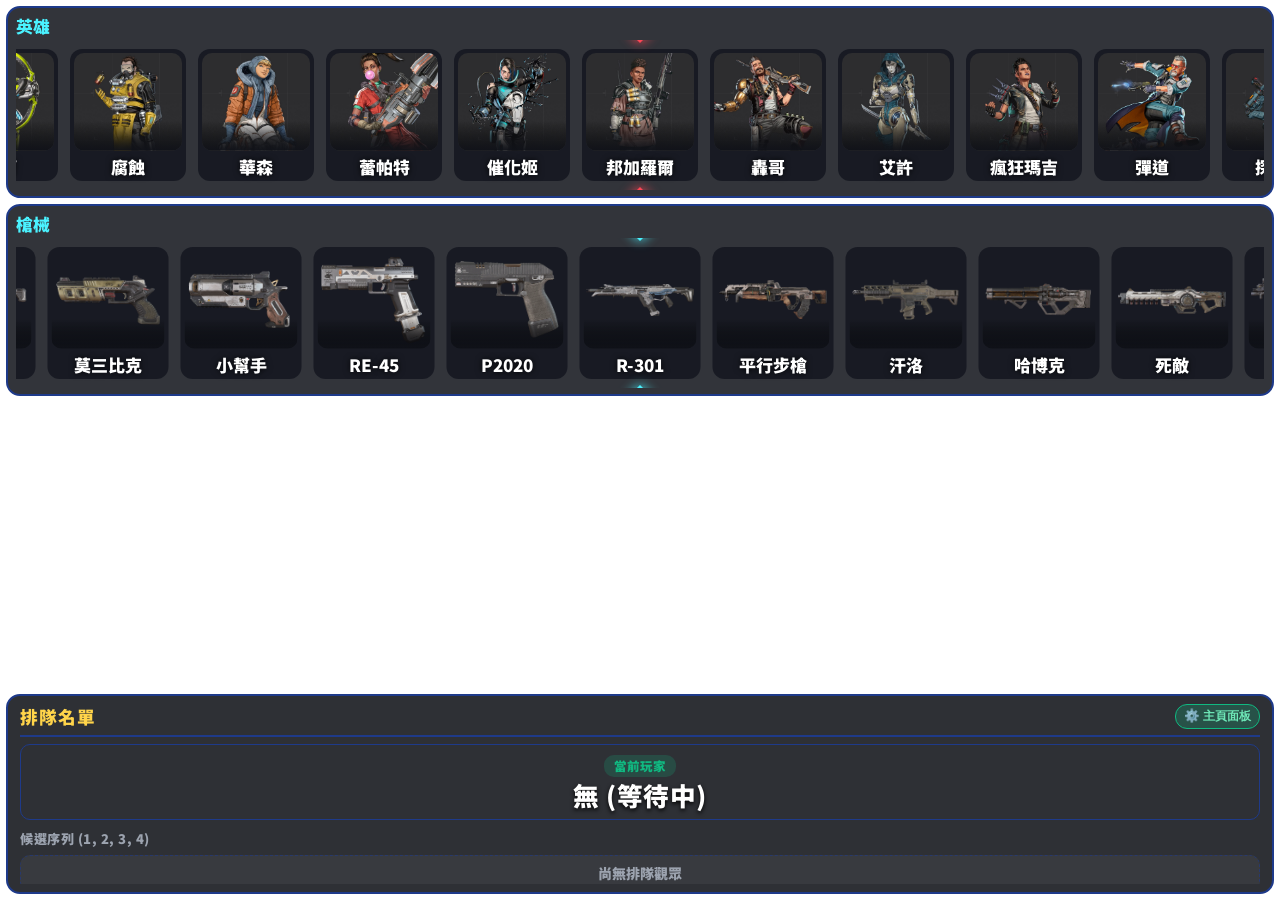
<file: index.html>
<!DOCTYPE html>
<html lang="zh-TW">
<head>
  <meta charset="UTF-8">
  <meta name="viewport" content="width=device-width, initial-scale=1.0">
  <title>Apex 轉盤小幫手</title>
  <link rel="stylesheet" href="css/style.css?v=1.0.2">
</head>
<body>
  <!-- Canvas Confetti Overlay -->
  <canvas id="confettiCanvas"></canvas>

  <div class="app-container">
    <!-- Top Application Header (Shown in Dock Mode) -->
    <header class="app-header">
      <div class="brand-logo">
        <div class="apex-icon"></div>
        <h1>Apex 轉盤小幫手</h1>
      </div>
      <div class="header-controls">
        <button id="toggleViewModeBtn" class="btn" style="background: rgba(16, 185, 129, 0.2); border-color: #10B981; color: #6EE7B7;">
          🎥 切換直播觀眾畫面
        </button>
      </div>
    </header>

    <!-- Main Content Area -->
    <main class="main-content">
      
      <!-- Left: Dual Horizontal Reel Section (Hero Top, Weapon Bottom, Spin Actions) -->
      <section class="wheels-section">
        
        <!-- Twitch Realtime Live Notice Banner -->
        <div id="twitchNoticeBanner" class="twitch-notice-banner" style="display: none;">
          <span id="twitchNoticeText">Twitch 實況動態訊息</span>
        </div>

        <div class="wheels-container">
          <!-- 1. Top: Horizontal Hero Selector Reel -->
          <div class="hero-reel-card">
            <div class="wheel-title">英雄</div>
            <div class="hero-reel-wrapper">
              <canvas id="heroReelCanvas"></canvas>
            </div>
          </div>

          <!-- 2. Bottom: Horizontal Weapon Selector Reel -->
          <div class="hero-reel-card">
            <div class="wheel-title">槍械</div>
            <div class="hero-reel-wrapper">
              <canvas id="weaponReelCanvas"></canvas>
            </div>
          </div>
        </div>

        <!-- Spin Action Bar (Shown in Dock Mode) -->
        <div class="spin-action-bar">
          <button id="spinBothBtn" class="btn btn-primary btn-large-spin">
            一鍵全抽
          </button>
          <div class="spin-buttons-group">
            <button id="spinLegendBtn" class="btn">單獨抽英雄</button>
            <button id="spinWeaponBtn" class="btn">單獨抽槍械</button>
          </div>
        </div>

        <!-- Result Combination Banner (Shown in Dock Mode) -->
        <div id="resultBanner" class="result-banner">
          <div class="result-title">隨機組合結果</div>
          <div id="resultCombination" class="result-combination">請點擊上方按鈕或由觀眾扣點抽籤！</div>
        </div>

      </section>

      <!-- Right Panel 1: Stream Broadcast Queue Panel (Shown in Viewer Mode) -->
      <aside class="overlay-queue-panel">
        <div class="overlay-queue-header-bar">
          <span class="overlay-queue-title">排隊名單</span>
          <button id="dockGearToggleBtn" class="gear-toggle-btn" title="點擊切換實況主控制面板">
            ⚙️ 主頁面板
          </button>
        </div>
        <div class="overlay-active-card">
          <div class="active-badge-tag">當前玩家</div>
          <div id="overlayActiveName" class="overlay-active-name">無 (等待中)</div>
        </div>
        <div class="overlay-waitlist-header">候選序列 (1, 2, 3, 4)</div>
        <div id="overlayWaitlistContainer" class="overlay-waitlist-list">
          <div class="overlay-wait-row empty">尚無排隊觀眾</div>
        </div>
      </aside>

      <!-- Right Panel 2: Streamer Control & Settings Dock (Shown in Dock Mode) -->
      <aside class="sidebar-panel">
        <div class="tab-nav">
          <button class="tab-btn active" data-tab="tabQueue">主頁</button>
          <button class="tab-btn" data-tab="tabLegends">英雄庫</button>
          <button class="tab-btn" data-tab="tabWeapons">槍械庫</button>
          <button class="tab-btn" data-tab="tabTwitch">Twitch 連動</button>
          <button class="tab-btn" data-tab="tabSettings">設定</button>
        </div>

        <!-- Tab 1: Streamer Queue Controller -->
        <div id="tabQueue" class="tab-content active">
          <div id="queueControlCard" class="queue-control-card">
            <div class="queue-header">
              <span class="queue-title">實況主佇列主頁</span>
              <span id="queueBadgeCount" class="queue-badge">佇列: 0 人</span>
            </div>

            <div class="queue-active-player">
              <div class="active-label">當前挑戰玩家：</div>
              <div id="activePlayerName" class="active-name">無 (等待觀眾點數兌換)</div>
            </div>

            <div class="queue-actions">
              <button id="completeChallengeBtn" class="btn btn-primary" style="flex: 2; justify-content: center; background: #10B981; border-color: #10B981; font-size: 0.95rem; padding: 10px 8px;">
                完成此局挑戰 (抽取下一位)
              </button>
              <button id="clearQueueBtn" class="btn" style="flex: 1; justify-content: center; background: rgba(239, 68, 68, 0.2); border-color: #EF4444; color: #FCA5A5; font-size: 0.85rem;">
                清空佇列
              </button>
            </div>

            <div id="queueWaitlistContainer" class="queue-waitlist">
              <!-- Waiting list items injected by JS -->
            </div>
          </div>
        </div>

        <!-- Tab 2: Legends Editor -->
        <div id="tabLegends" class="tab-content">
          <div class="item-filter-tools">
            <button id="selectAllLegendsBtn" class="btn">全選</button>
            <button id="deselectAllLegendsBtn" class="btn">全不選</button>
          </div>
          <div id="legendListEditor" class="item-list-container">
            <!-- Dynamic checkboxes injected by JS -->
          </div>
        </div>

        <!-- Tab 3: Weapons Editor -->
        <div id="tabWeapons" class="tab-content">
          <div class="item-filter-tools">
            <button id="selectAllWeaponsBtn" class="btn">全選</button>
            <button id="deselectAllWeaponsBtn" class="btn">全不選</button>
          </div>
          <div id="weaponListEditor" class="item-list-container">
            <!-- Dynamic checkboxes injected by JS -->
          </div>
        </div>

        <!-- Tab 4: Zero-Setup Twitch Integration -->
        <div id="tabTwitch" class="tab-content">
          <div id="twitchStatusBadge" class="twitch-status-badge disconnected">
            Twitch 未連線
          </div>

          <div class="setting-group">
            <label for="twitchChannelInput">Twitch 頻道名稱 (Channel ID)</label>
            <input type="text" id="twitchChannelInput" placeholder="例如: arnold1124" style="padding: 8px 12px; background: var(--apex-card); border: 1px solid var(--apex-border); color: #fff; border-radius: var(--radius-md);">
          </div>

          <div class="setting-group">
            <label for="twitchRewardInput">忠誠點數兌換項目名稱</label>
            <input type="text" id="twitchRewardInput" value="抽隨機英雄和槍枝" placeholder="例如: 抽隨機英雄和槍枝" style="padding: 8px 12px; background: var(--apex-card); border: 1px solid var(--apex-border); color: #fff; border-radius: var(--radius-md);">
            <span style="font-size: 0.82rem; color: var(--accent-gold); line-height: 1.4; margin-top: 2px;">
              在 Twitch 後台建立此點數時，必須將「需要觀眾輸入文字」選項開啟方能正常運作。
            </span>
          </div>

          <div style="margin-top: 12px; display: flex; flex-direction: column; gap: 8px;">
            <button id="connectTwitchBtn" class="btn btn-primary" style="width: 100%; justify-content: center; padding: 12px;">
              儲存設定並連結 Twitch
            </button>
            <button id="testTwitchTriggerBtn" class="btn" style="width: 100%; justify-content: center; padding: 10px; background: rgba(145, 70, 255, 0.2); border-color: #9146FF; color: #E0C3FF;">
              測試連動抽籤 (Test Trigger)
            </button>
            <div id="twitchSaveToast" class="save-toast-banner" style="display: none;">
              ✓ 設定已成功儲存並套用！
            </div>
          </div>

          <!-- Twitch Debug Log Window -->
          <div style="margin-top: 10px;">
            <label style="font-size: 0.85rem; font-weight: 700; color: var(--text-sub);">Twitch 即時訊號監控 Log</label>
            <div id="twitchLogContainer" class="twitch-log-box">
              <div class="log-item">零設定模式：輸入頻道名稱即可直接連線使用。</div>
            </div>
          </div>
        </div>

        <!-- Tab 5: Settings -->
        <div id="tabSettings" class="tab-content">
          <div class="setting-group">
            <label for="volumeSlider">音效音量</label>
            <input type="range" id="volumeSlider" min="0" max="1" step="0.05" value="0.20">
          </div>

          <div class="setting-group">
            <label for="durationSlider">旋轉時間</label>
            <input type="range" id="durationSlider" min="2000" max="8000" step="500" value="4500">
          </div>

          <div class="setting-group" style="margin-top: 10px;">
            <label style="display: flex; align-items: center; gap: 10px; cursor: pointer; color: var(--text-main); font-weight: 700;">
              <input type="checkbox" id="muteDockAudioCheck" checked style="width: 18px; height: 18px; accent-color: var(--apex-red);">
              <span>防止重音：控制面板自動靜音 (由 OBS 直播圖層發聲)</span>
            </label>
          </div>
        </div>
      </aside>
    </main>
  </div>

  <!-- JavaScript Scripts: Load Order Matters! wheel.js must be before hero_reel & weapon_reel -->
  <script src="js/apex_data.js?v=1.0.5"></script>
  <script src="js/audio.js?v=1.0.5"></script>
  <script src="js/wheel.js?v=1.0.5"></script>
  <script src="js/hero_reel.js?v=1.0.5"></script>
  <script src="js/weapon_reel.js?v=1.0.5"></script>
  <script src="js/twitch_integration.js?v=1.0.5"></script>
  <script src="js/app.js?v=1.0.5"></script>
</body>
</html>
</file>
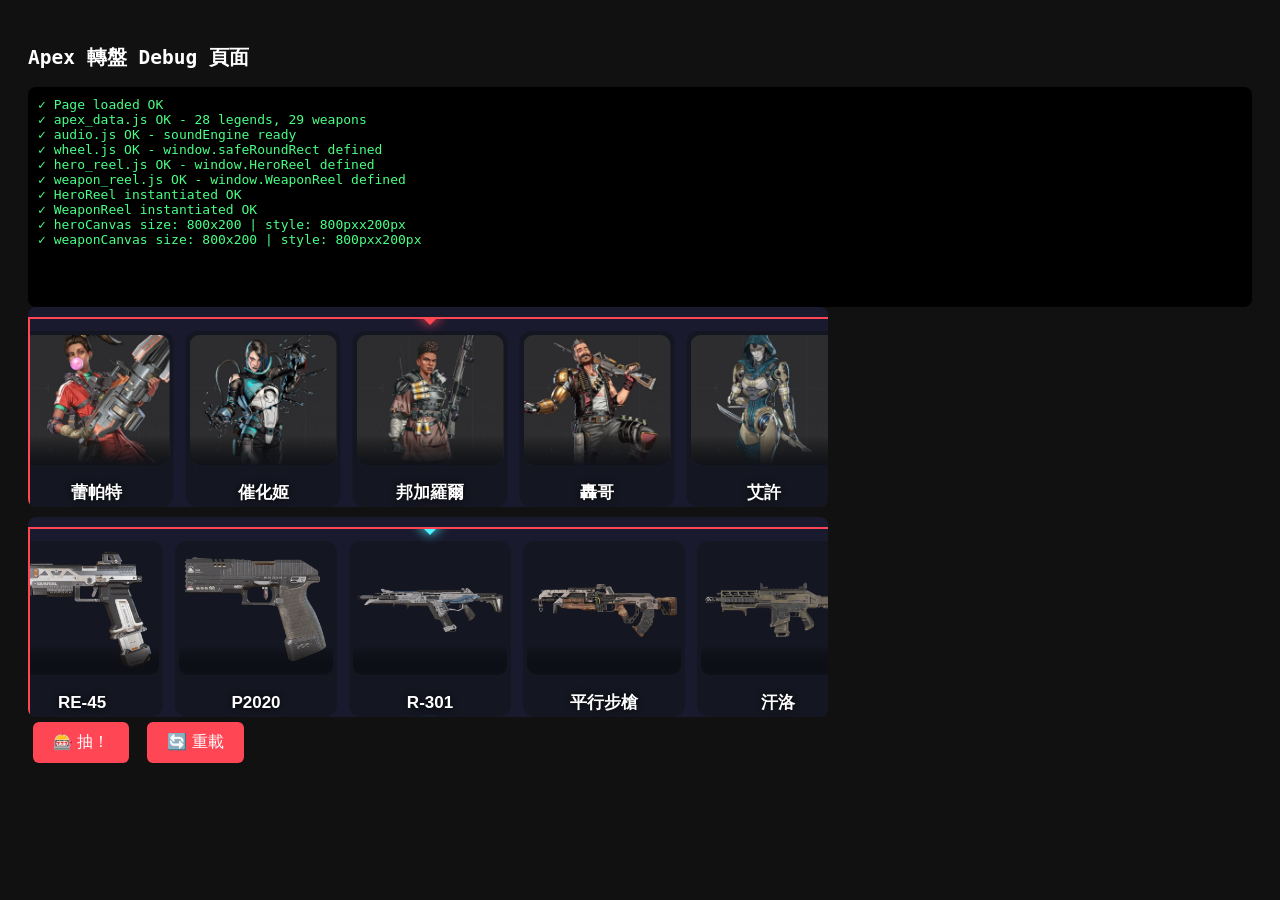
<file: debug.html>
<!DOCTYPE html>
<html lang="zh-TW">
<head>
<meta charset="UTF-8">
<title>Debug Test</title>
<style>
body { background: #111; color: #fff; font-family: monospace; padding: 20px; }
#log { background: #000; padding: 10px; border-radius: 8px; height: 200px; overflow-y: auto; font-size: 13px; }
.ok { color: #4AFF85; }
.err { color: #FF4655; }
canvas { border: 2px solid #FF4655; display: block; margin: 10px 0; }
button { background: #FF4655; color: #fff; border: none; padding: 10px 20px; font-size: 16px; cursor: pointer; border-radius: 6px; margin: 5px; }
</style>
</head>
<body>
<h2>Apex 轉盤 Debug 頁面</h2>
<div id="log"></div>
<div id="heroWrapper" style="width:800px;height:200px;background:#1a1a2e;border-radius:8px;overflow:hidden;">
  <canvas id="heroReelCanvas"></canvas>
</div>
<div id="weaponWrapper" style="width:800px;height:200px;background:#1a1a2e;border-radius:8px;overflow:hidden;margin-top:10px;">
  <canvas id="weaponReelCanvas"></canvas>
</div>
<button onclick="doSpin()">🎰 抽！</button>
<button onclick="location.reload()">🔄 重載</button>

<script>
var logEl = document.getElementById('log');
function log(msg, isErr) {
  var d = document.createElement('div');
  d.className = isErr ? 'err' : 'ok';
  d.textContent = (isErr ? '✗ ' : '✓ ') + msg;
  logEl.appendChild(d);
  logEl.scrollTop = logEl.scrollHeight;
}

window.onerror = function(msg, src, line, col, err) {
  log('JS ERROR: ' + msg + ' [' + (src||'').split('/').pop() + ':' + line + ']', true);
  return false;
};

log('Page loaded OK');
</script>

<script src="js/apex_data.js?v=2"></script>
<script>
try {
  if (typeof APEX_DATA !== 'undefined' && APEX_DATA.legends) {
    log('apex_data.js OK - ' + APEX_DATA.legends.length + ' legends, ' + APEX_DATA.weapons.length + ' weapons');
  } else {
    log('apex_data.js LOADED but APEX_DATA is undefined!', true);
  }
} catch(e) { log('apex_data.js EXCEPTION: ' + e.message, true); }
</script>

<script src="js/audio.js?v=2"></script>
<script>
try {
  if (typeof window.soundEngine !== 'undefined') {
    log('audio.js OK - soundEngine ready');
  } else {
    log('audio.js LOADED but window.soundEngine is undefined!', true);
  }
} catch(e) { log('audio.js EXCEPTION: ' + e.message, true); }
</script>

<script src="js/wheel.js?v=2"></script>
<script>
try {
  if (typeof window.safeRoundRect === 'function') {
    log('wheel.js OK - window.safeRoundRect defined');
  } else {
    log('wheel.js LOADED but window.safeRoundRect is missing!', true);
  }
} catch(e) { log('wheel.js EXCEPTION: ' + e.message, true); }
</script>

<script src="js/hero_reel.js?v=2"></script>
<script>
try {
  if (typeof window.HeroReel === 'function') {
    log('hero_reel.js OK - window.HeroReel defined');
  } else {
    log('hero_reel.js LOADED but window.HeroReel is undefined!', true);
  }
} catch(e) { log('hero_reel.js EXCEPTION: ' + e.message, true); }
</script>

<script src="js/weapon_reel.js?v=2"></script>
<script>
try {
  if (typeof window.WeaponReel === 'function') {
    log('weapon_reel.js OK - window.WeaponReel defined');
  } else {
    log('weapon_reel.js LOADED but window.WeaponReel is undefined!', true);
  }
} catch(e) { log('weapon_reel.js EXCEPTION: ' + e.message, true); }
</script>

<script>
var heroReel = null, weaponReel = null;

try {
  var hc = document.getElementById('heroReelCanvas');
  heroReel = new HeroReel(hc, {
    items: [...APEX_DATA.legends],
    duration: 3000,
    onSpinEnd: function(item) { log('Hero spin ended: ' + (item ? item.name : 'null')); }
  });
  log('HeroReel instantiated OK');
} catch(e) {
  log('HeroReel instantiation FAILED: ' + e.message, true);
}

try {
  var wc = document.getElementById('weaponReelCanvas');
  weaponReel = new WeaponReel(wc, {
    items: [...APEX_DATA.weapons],
    duration: 3000,
    onSpinEnd: function(item) { log('Weapon spin ended: ' + (item ? item.name : 'null')); }
  });
  log('WeaponReel instantiated OK');
} catch(e) {
  log('WeaponReel instantiation FAILED: ' + e.message, true);
}

function doSpin() {
  log('Spin triggered!');
  try {
    if (heroReel) heroReel.isSpinning = false, heroReel.spin();
    if (weaponReel) weaponReel.isSpinning = false, weaponReel.spin();
  } catch(e) {
    log('Spin FAILED: ' + e.message, true);
  }
}

// Check canvas after 500ms
setTimeout(function() {
  var hc = document.getElementById('heroReelCanvas');
  log('heroCanvas size: ' + hc.width + 'x' + hc.height + ' | style: ' + hc.style.width + 'x' + hc.style.height);
  var wc = document.getElementById('weaponReelCanvas');
  log('weaponCanvas size: ' + wc.width + 'x' + wc.height + ' | style: ' + wc.style.width + 'x' + wc.style.height);
}, 500);
</script>
</body>
</html>
</file>
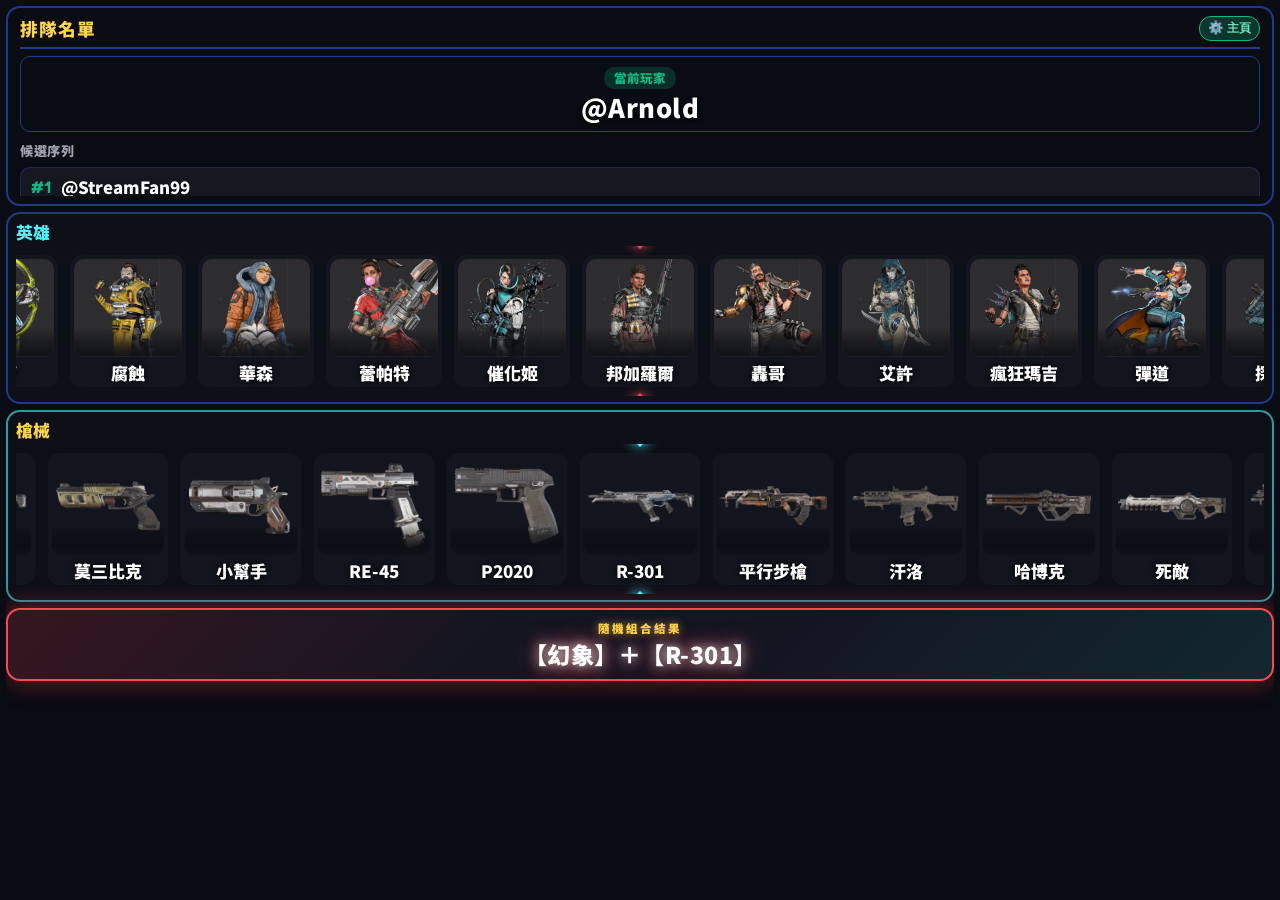
<file: preview.html>
<!DOCTYPE html>
<html lang="zh-TW">
<head>
<meta charset="UTF-8">
<meta name="viewport" content="width=device-width, initial-scale=1.0">
<title>Overlay Preview</title>
<link rel="stylesheet" href="css/style.css?v=1.0.4">
<style>
/* Simulate the transparent background with a game-like dark bg for preview */
body { background: #0a0c14 !important; }
</style>
</head>
<body>
<canvas id="confettiCanvas"></canvas>
<div class="app-container">
  <header class="app-header"></header>
  <main class="main-content">
    <!-- Queue panel at top -->
    <aside class="overlay-queue-panel">
      <div class="overlay-queue-header-bar">
        <span class="overlay-queue-title">排隊名單</span>
        <button class="gear-toggle-btn">⚙️ 主頁</button>
      </div>
      <div class="overlay-active-card">
        <div class="active-badge-tag">當前玩家</div>
        <div class="overlay-active-name">@Arnold</div>
      </div>
      <div class="overlay-waitlist-header">候選序列</div>
      <div class="overlay-waitlist-list">
        <div class="overlay-wait-row">
          <span class="num">#1</span>
          <span class="name">@StreamFan99</span>
        </div>
        <div class="overlay-wait-row">
          <span class="num">#2</span>
          <span class="name">@ProGamer</span>
        </div>
        <div class="overlay-wait-row">
          <span class="num">#3</span>
          <span class="name">@TwitchVIP</span>
        </div>
      </div>
    </aside>

    <!-- Wheels section: hero + weapon stacked vertically -->
    <section class="wheels-section">
      <div class="wheels-container">
        <div class="hero-reel-card">
          <div class="wheel-title">英雄</div>
          <div class="hero-reel-wrapper">
            <canvas id="heroReelCanvas"></canvas>
          </div>
        </div>
        <div class="hero-reel-card" style="border-color: rgba(74,242,255,0.6);">
          <div class="wheel-title" style="color: var(--accent-gold);">槍械</div>
          <div class="hero-reel-wrapper">
            <canvas id="weaponReelCanvas"></canvas>
          </div>
        </div>
      </div>

      <!-- Result banner -->
      <div id="resultBanner" class="result-banner active">
        <div class="result-title">隨機組合結果</div>
        <div id="resultCombination" class="result-combination">【幻象】＋【R-301】</div>
      </div>
    </section>
  </main>
</div>

<script src="js/apex_data.js?v=1.0.4"></script>
<script src="js/audio.js?v=1.0.4"></script>
<script src="js/wheel.js?v=1.0.4"></script>
<script src="js/hero_reel.js?v=1.0.4"></script>
<script src="js/weapon_reel.js?v=1.0.4"></script>
<script>
window.addEventListener('DOMContentLoaded', () => {
  const hc = document.getElementById('heroReelCanvas');
  const wc = document.getElementById('weaponReelCanvas');
  if (hc && typeof HeroReel !== 'undefined') {
    new HeroReel(hc, { items: [...APEX_DATA.legends], duration: 3000 });
  }
  if (wc && typeof WeaponReel !== 'undefined') {
    new WeaponReel(wc, { items: [...APEX_DATA.weapons], duration: 3000 });
  }
});
</script>
</body>
</html>
</file>
<file: css/style.css>
/* ==========================================================================
   Apex Legends OBS Visual Roulette Style Sheet
   Includes Horizontal Hero Character Carousel & Weapon Wheel
   Compact Layout matching User Hand-Drawn Sketch & 800x600 Viewport
   ========================================================================== */

@import url('https://fonts.googleapis.com/css2?family=Orbitron:wght@600;800;900&family=Noto+Sans+TC:wght@500;700;900&display=swap');

:root {
  --apex-red: #ff4655;
  --apex-red-hover: #fa233b;
  --apex-dark: #0f1015;
  --apex-panel: rgba(22, 25, 35, 0.9);
  --apex-card: rgba(30, 34, 48, 0.8);
  --apex-border: rgba(255, 70, 85, 0.3);
  --text-main: #ffffff;
  --text-sub: #9ca3af;
  --accent-cyan: #4af2ff;
  --accent-gold: #ffd44a;
  --radius-lg: 14px;
  --radius-md: 10px;
  --shadow-glow: 0 0 20px rgba(255, 70, 85, 0.4);
}

* {
  box-sizing: border-box;
  margin: 0;
  padding: 0;
  user-select: none;
}

body {
  font-family: 'Noto Sans TC', 'Orbitron', system-ui, sans-serif;
  background-color: transparent;
  color: var(--text-main);
  min-height: 100vh;
  overflow: hidden;
}

/* ==========================================================================
   DEFAULT LAYOUT: Vertical Sidebar Overlay
   All components stacked top-to-bottom in one column:
   1. Queue Panel (top)
   2. Hero Result Card
   3. Weapon Result Card
   4. Result Banner (after spin)
   ========================================================================== */

.app-container {
  display: flex;
  flex-direction: column;
  height: 100vh;
  overflow: hidden;
  background: transparent;
}

/* Hide Top Header, Spin Action Buttons, and Sidebar Tabs BY DEFAULT */
.app-header,
.spin-action-bar,
.sidebar-panel {
  display: none !important;
}

/* Result Banner: HIDDEN until spin completes */
.result-banner {
  display: none;
}

/* VERTICAL COLUMN: main content stacks top-to-bottom */
.main-content {
  display: flex;
  flex-direction: column;
  flex: 1;
  gap: 6px;
  padding: 6px;
  width: 100%;
  height: 100vh;
  overflow: hidden;
  background: transparent;
}

/* Queue panel: horizontal compact bar at top */
.overlay-queue-panel {
  display: flex !important;
  width: 100% !important;
  height: auto !important;
  min-height: auto !important;
  max-height: 200px;
  background: rgba(10, 12, 18, 0.85);
  border: 2px solid #1E3A8A;
  border-radius: var(--radius-lg);
  padding: 8px 12px;
  gap: 7px;
  box-shadow: none;
  flex-direction: column;
  flex-shrink: 0;
}

/* Wheels section: takes remaining space, stacks vertically */
.wheels-section {
  flex: 1;
  display: flex;
  flex-direction: column;
  align-items: stretch;
  gap: 6px;
  height: auto;
  overflow-y: auto;
  min-height: 0;
}

.wheels-section::-webkit-scrollbar {
  width: 3px;
}
.wheels-section::-webkit-scrollbar-thumb {
  background: var(--apex-red);
  border-radius: 2px;
}

.wheels-container {
  display: flex;
  flex-direction: column;
  align-items: stretch;
  gap: 6px;
  width: 100%;
}

/* Each reel card - full width vertical block */
.hero-reel-card {
  width: 100%;
  background: rgba(15, 17, 24, 0.85);
  border: 2px solid #1E3A8A;
  border-radius: var(--radius-lg);
  padding: 6px 8px;
  display: flex;
  flex-direction: column;
  align-items: center;
  justify-content: center;
  box-shadow: none;
  flex-shrink: 0;
}

/* Reel canvas wrapper - auto height based on content */
.hero-reel-wrapper {
  position: relative;
  width: 100%;
  height: 150px;
  overflow: hidden;
  display: flex;
  align-items: center;
  justify-content: center;
}

.wheel-title {
  font-family: 'Orbitron', 'Noto Sans TC', sans-serif;
  font-size: 1.05rem;
  font-weight: 900;
  color: var(--accent-cyan);
  margin-bottom: 2px;
  display: flex;
  align-items: center;
  gap: 6px;
  align-self: flex-start;
}

/* ==========================================================================
   OVERLAY QUEUE PANEL - Designed for stream readability at corner scale
   ========================================================================== */

.overlay-queue-header-bar {
  display: flex;
  justify-content: space-between;
  align-items: center;
  border-bottom: 2px solid #1E3A8A;
  padding-bottom: 6px;
  flex-shrink: 0;
}

.overlay-queue-title {
  font-family: 'Orbitron', 'Noto Sans TC', sans-serif;
  font-size: 1.1rem;
  font-weight: 900;
  color: var(--accent-gold);
  letter-spacing: 1px;
}

.gear-toggle-btn {
  background: rgba(16, 185, 129, 0.25);
  border: 1px solid #10B981;
  color: #6EE7B7;
  font-size: 0.78rem;
  font-weight: 900;
  padding: 3px 8px;
  border-radius: 12px;
  cursor: pointer;
  transition: all 0.2s ease;
}

.gear-toggle-btn:hover {
  background: #10B981;
  color: #000;
}

/* Current Player Box - BIG and visible */
.overlay-active-card {
  background: transparent;
  border: 1.5px solid #1E3A8A;
  border-radius: var(--radius-md);
  padding: 10px 12px;
  display: flex;
  flex-direction: column;
  align-items: center;
  gap: 4px;
  text-align: center;
  flex-shrink: 0;
}

.active-badge-tag {
  font-size: 0.78rem;
  font-weight: 900;
  color: #10B981;
  background: rgba(16, 185, 129, 0.2);
  padding: 2px 10px;
  border-radius: 10px;
  letter-spacing: 1px;
  text-transform: uppercase;
}

/* Current player name - LARGE and readable at stream scale */
.overlay-active-name {
  font-size: 1.6rem;
  font-weight: 900;
  color: #ffffff;
  text-shadow: 0 2px 4px rgba(0,0,0,0.95);
  word-break: break-all;
  line-height: 1.1;
  letter-spacing: 0.5px;
}

.overlay-waitlist-header {
  font-size: 0.82rem;
  font-weight: 900;
  color: var(--text-sub);
  margin-top: 2px;
  flex-shrink: 0;
  text-transform: uppercase;
  letter-spacing: 0.5px;
}

.overlay-waitlist-list {
  display: flex;
  flex-direction: column;
  gap: 5px;
  overflow-y: auto;
  flex: 1;
}

.overlay-waitlist-list::-webkit-scrollbar {
  width: 3px;
}
.overlay-waitlist-list::-webkit-scrollbar-thumb {
  background: #10B981;
  border-radius: 2px;
}

/* Waitlist rows - readable name size */
.overlay-wait-row {
  display: flex;
  align-items: center;
  gap: 8px;
  background: rgba(255, 255, 255, 0.05);
  border: 1px solid rgba(30, 58, 138, 0.6);
  padding: 7px 10px;
  border-radius: var(--radius-md);
  font-size: 1.05rem;
  color: #ffffff;
  flex-shrink: 0;
  font-weight: 900;
}

.overlay-wait-row .num {
  font-family: 'Orbitron', sans-serif;
  font-weight: 900;
  font-size: 1rem;
  color: #10B981;
  min-width: 22px;
}

.overlay-wait-row .name {
  font-weight: 900;
  overflow: hidden;
  text-overflow: ellipsis;
  white-space: nowrap;
  text-shadow: 0 2px 4px rgba(0,0,0,0.95);
  font-size: 1.05rem;
}

.overlay-wait-row.empty {
  color: var(--text-sub);
  font-size: 0.88rem;
  justify-content: center;
  border-style: dashed;
}


/* ==========================================================================
   STREAMER CONTROL DOCK MODE (`body.dock-mode` or `?mode=dock`)
   Only activated in OBS Custom Dock (停駐視窗) for streamer control
   ========================================================================== */

body.dock-mode {
  background-color: var(--apex-dark) !important;
  background-image: 
    radial-gradient(circle at 15% 20%, rgba(255, 70, 85, 0.12) 0%, transparent 40%),
    radial-gradient(circle at 85% 80%, rgba(74, 242, 255, 0.08) 0%, transparent 40%) !important;
  overflow-y: auto !important;
}

body.dock-mode .app-container {
  height: auto !important;
  min-height: 100vh;
  overflow-y: auto !important;
}

body.dock-mode .app-header {
  display: flex !important;
}

body.dock-mode .spin-action-bar {
  display: flex !important;
}

body.dock-mode .sidebar-panel {
  display: flex !important;
  width: 100% !important;
  max-width: 100% !important;
  min-width: 280px;
}

body.dock-mode .overlay-queue-panel {
  display: none !important;
}

body.dock-mode .hero-reel-wrapper {
  height: 145px !important;
}

body.dock-mode .main-content {
  display: flex !important;
  flex-direction: column !important;
  height: auto !important;
  min-height: calc(100vh - 44px) !important;
  overflow-y: auto !important;
  padding: 10px !important;
  gap: 12px !important;
}

body.dock-mode .wheels-section {
  width: 100% !important;
  height: auto !important;
  overflow: visible !important;
}

/* App Header */
.app-header {
  display: flex;
  justify-content: space-between;
  align-items: center;
  padding: 6px 14px;
  background: var(--apex-panel);
  backdrop-filter: blur(12px);
  border-bottom: 1px solid var(--apex-border);
  box-shadow: 0 2px 10px rgba(0, 0, 0, 0.5);
}

.brand-logo {
  display: flex;
  align-items: center;
  gap: 8px;
}

.brand-logo .apex-icon {
  width: 22px;
  height: 22px;
  background: var(--apex-red);
  clip-path: polygon(50% 0%, 100% 100%, 0% 100%);
}

.brand-logo h1 {
  font-family: 'Orbitron', 'Noto Sans TC', sans-serif;
  font-size: 1.1rem;
  font-weight: 900;
  letter-spacing: 1px;
  background: linear-gradient(135deg, #ffffff 0%, var(--apex-red) 100%);
  -webkit-background-clip: text;
  -webkit-text-fill-color: transparent;
}

.header-controls {
  display: flex;
  gap: 8px;
}

/* Buttons */
.btn {
  background: var(--apex-card);
  color: var(--text-main);
  border: 1px solid var(--apex-border);
  padding: 6px 12px;
  font-size: 0.82rem;
  font-weight: 700;
  border-radius: var(--radius-md);
  cursor: pointer;
  display: inline-flex;
  align-items: center;
  gap: 6px;
  transition: all 0.2s ease;
}

.btn:hover {
  background: rgba(255, 70, 85, 0.2);
  border-color: var(--apex-red);
  transform: translateY(-1px);
  box-shadow: 0 4px 12px rgba(255, 70, 85, 0.3);
}

.btn-primary {
  background: var(--apex-red);
  border-color: var(--apex-red);
  color: #ffffff;
  font-size: 0.95rem;
  padding: 8px 20px;
  letter-spacing: 1px;
}

.btn-primary:hover {
  background: var(--apex-red-hover);
  box-shadow: var(--shadow-glow);
}

.btn-large-spin {
  font-family: 'Orbitron', 'Noto Sans TC', sans-serif;
  font-size: 1.15rem;
  font-weight: 900;
  padding: 10px 32px;
  border-radius: 30px;
  background: linear-gradient(135deg, #ff4655 0%, #ff1e38 100%);
  box-shadow: 0 0 20px rgba(255, 70, 85, 0.5);
  animation: pulse-glow 2s infinite alternate;
}

@keyframes pulse-glow {
  0% { box-shadow: 0 0 15px rgba(255, 70, 85, 0.4); }
  100% { box-shadow: 0 0 30px rgba(255, 70, 85, 0.8), 0 0 8px #ffffff; }
}

/* Streamer Queue Control Card (Dock Mode) */
.queue-control-card {
  width: 100%;
  background: rgba(16, 185, 129, 0.08);
  border: 1.5px solid #10B981;
  border-radius: var(--radius-lg);
  padding: 10px 12px;
  display: flex;
  flex-direction: column;
  gap: 8px;
  box-shadow: 0 0 15px rgba(16, 185, 129, 0.2);
}

.queue-header {
  display: flex;
  justify-content: space-between;
  align-items: center;
}

.queue-title {
  font-family: 'Orbitron', 'Noto Sans TC', sans-serif;
  font-size: 0.9rem;
  font-weight: 900;
  color: #10B981;
}

.queue-badge {
  background: #10B981;
  color: #000;
  font-weight: 900;
  font-size: 0.75rem;
  padding: 2px 8px;
  border-radius: 10px;
}

.queue-active-player {
  background: rgba(0, 0, 0, 0.4);
  border: 1px solid rgba(16, 185, 129, 0.3);
  padding: 8px 10px;
  border-radius: var(--radius-md);
  display: flex;
  align-items: center;
  gap: 8px;
}

.active-label {
  font-size: 0.8rem;
  color: var(--text-sub);
}

.active-name {
  font-size: 0.98rem;
  font-weight: 900;
  color: #ffffff;
  text-shadow: 0 0 8px #10B981;
}

.queue-actions {
  display: flex;
  gap: 6px;
}

.queue-waitlist {
  display: flex;
  flex-wrap: wrap;
  gap: 4px;
  font-size: 0.75rem;
}

.queue-wait-item {
  background: rgba(255, 255, 255, 0.08);
  border: 1px solid rgba(255, 255, 255, 0.15);
  padding: 2px 8px;
  border-radius: 10px;
  color: var(--text-sub);
}

/* Spin Controls Action Bar */
.spin-action-bar {
  display: flex;
  flex-direction: column;
  align-items: center;
  gap: 6px;
  margin-top: 2px;
}

.spin-buttons-group {
  display: flex;
  gap: 8px;
}

/* ==========================================================================
   RESULT BANNER - Prominent display after spin completes
   Visible in BOTH overlay mode and dock mode
   ========================================================================== */
.result-banner {
  width: 100%;
  background: linear-gradient(135deg,
    rgba(255, 70, 85, 0.18) 0%,
    rgba(20, 22, 35, 0.95) 40%,
    rgba(20, 22, 35, 0.95) 60%,
    rgba(74, 242, 255, 0.12) 100%);
  border: 2px solid var(--apex-red);
  border-radius: var(--radius-lg);
  padding: 10px 14px;
  text-align: center;
  box-shadow: 0 0 25px rgba(255, 70, 85, 0.5), 0 4px 20px rgba(0,0,0,0.8);
  display: none;
  animation: result-slide-in 0.45s cubic-bezier(0.34, 1.56, 0.64, 1);
}

.result-banner.active {
  display: block;
}

@keyframes result-slide-in {
  from { opacity: 0; transform: translateY(14px) scale(0.97); }
  to { opacity: 1; transform: translateY(0) scale(1); }
}

.result-title {
  font-size: 0.72rem;
  color: var(--accent-gold);
  letter-spacing: 2px;
  text-transform: uppercase;
  margin-bottom: 4px;
  font-weight: 900;
  text-shadow: 0 0 8px rgba(255, 212, 74, 0.6);
}

/* BIG readable result text - visible at stream corner scale */
.result-combination {
  font-family: 'Noto Sans TC', 'Orbitron', sans-serif;
  font-size: 1.45rem;
  font-weight: 900;
  color: #ffffff;
  text-shadow:
    0 0 12px rgba(255, 255, 255, 0.9),
    0 0 24px var(--apex-red),
    0 2px 8px rgba(0, 0, 0, 0.95);
  line-height: 1.25;
  letter-spacing: 0.5px;
  word-break: break-word;
}

/* Twitch Integration Badge, Toast, Debug Log & Notice Banner */
.twitch-status-badge {
  padding: 6px 10px;
  border-radius: var(--radius-md);
  font-weight: 700;
  font-size: 0.8rem;
  text-align: center;
  margin-bottom: 8px;
  transition: all 0.3s ease;
}

.twitch-status-badge.connected {
  background: rgba(16, 185, 129, 0.2);
  border: 1px solid #10B981;
  color: #10B981;
}

.twitch-status-badge.connecting {
  background: rgba(245, 158, 11, 0.2);
  border: 1px solid #F59E0B;
  color: #F59E0B;
}

.twitch-status-badge.disconnected {
  background: rgba(156, 163, 175, 0.15);
  border: 1px solid #9CA3AF;
  color: #9CA3AF;
}

.twitch-status-badge.error {
  background: rgba(239, 68, 68, 0.2);
  border: 1px solid #EF4444;
  color: #EF4444;
}

.save-toast-banner {
  margin-top: 6px;
  padding: 6px 10px;
  background: rgba(16, 185, 129, 0.2);
  border: 1px solid #10B981;
  color: #10B981;
  border-radius: var(--radius-md);
  font-size: 0.8rem;
  font-weight: 700;
  text-align: center;
  animation: result-slide-in 0.3s ease;
}

.twitch-log-box {
  margin-top: 4px;
  background: rgba(10, 12, 18, 0.9);
  border: 1px solid rgba(255, 255, 255, 0.1);
  border-radius: var(--radius-md);
  padding: 6px 8px;
  font-family: Consolas, monospace;
  font-size: 0.72rem;
  color: #a7f3d0;
  max-height: 100px;
  overflow-y: auto;
  line-height: 1.4;
}

.twitch-log-box .log-item {
  margin-bottom: 2px;
  word-break: break-all;
  border-bottom: 1px solid rgba(255, 255, 255, 0.04);
  padding-bottom: 2px;
}

.twitch-notice-banner {
  width: 100%;
  background: linear-gradient(90deg, rgba(145, 70, 255, 0.2) 0%, rgba(145, 70, 255, 0.4) 50%, rgba(145, 70, 255, 0.2) 100%);
  border: 1px solid #9146FF;
  border-radius: var(--radius-lg);
  padding: 6px 12px;
  text-align: center;
  color: #E0C3FF;
  font-weight: 700;
  font-size: 0.88rem;
  box-shadow: 0 0 15px rgba(145, 70, 255, 0.4);
  animation: twitch-pulse 2s infinite alternate;
}

@keyframes twitch-pulse {
  0% { box-shadow: 0 0 10px rgba(145, 70, 255, 0.3); }
  100% { box-shadow: 0 0 25px rgba(145, 70, 255, 0.8); }
}

/* Right Sidebar Editor & Controls (Dock Mode Only) */
.sidebar-panel {
  width: 290px;
  background: var(--apex-panel);
  border: 1px solid var(--apex-border);
  border-radius: var(--radius-lg);
  padding: 10px;
  display: flex;
  flex-direction: column;
  gap: 10px;
  height: 100%;
  overflow-y: auto;
}

.sidebar-panel::-webkit-scrollbar {
  width: 4px;
}
.sidebar-panel::-webkit-scrollbar-thumb {
  background: var(--apex-red);
  border-radius: 2px;
}

.tab-nav {
  display: flex;
  border-bottom: 1px solid rgba(255, 255, 255, 0.1);
}

.tab-btn {
  flex: 1;
  padding: 6px 2px;
  background: transparent;
  border: none;
  color: var(--text-sub);
  font-weight: 700;
  font-size: 0.8rem;
  cursor: pointer;
  border-bottom: 2px solid transparent;
  transition: all 0.2s;
  text-align: center;
}

.tab-btn.active {
  color: var(--apex-red);
  border-bottom-color: var(--apex-red);
}

.tab-content {
  display: none;
}

.tab-content.active {
  display: flex;
  flex-direction: column;
  gap: 10px;
}

/* Settings Form Controls */
.setting-group {
  display: flex;
  flex-direction: column;
  gap: 4px;
}

.setting-group label {
  font-size: 0.8rem;
  font-weight: 700;
  color: var(--text-sub);
}

.setting-group input[type="range"],
.setting-group select {
  background: var(--apex-card);
  border: 1px solid var(--apex-border);
  color: var(--text-main);
  padding: 6px 10px;
  border-radius: var(--radius-md);
  outline: none;
}

/* Item List Checkboxes */
.item-filter-tools {
  display: flex;
  gap: 6px;
  margin-bottom: 4px;
}

.item-list-container {
  display: flex;
  flex-direction: column;
  gap: 4px;
  max-height: 400px;
  overflow-y: auto;
  padding-right: 4px;
}

.item-checkbox-row {
  display: flex;
  align-items: center;
  justify-content: space-between;
  background: rgba(255, 255, 255, 0.04);
  padding: 6px 10px;
  border-radius: 6px;
  border-left: 3px solid var(--apex-red);
}

.item-checkbox-row label {
  display: flex;
  align-items: center;
  gap: 8px;
  cursor: pointer;
  font-size: 0.82rem;
  width: 100%;
}

.item-checkbox-row input[type="checkbox"] {
  accent-color: var(--apex-red);
  width: 14px;
  height: 14px;
}

/* Confetti Particle Canvas overlay */
#confettiCanvas {
  position: fixed;
  top: 0;
  left: 0;
  width: 100vw;
  height: 100vh;
  pointer-events: none;
  z-index: 9999;
}

/* OBS Setup Guide Modal */
.modal-overlay {
  position: fixed;
  top: 0;
  left: 0;
  width: 100vw;
  height: 100vh;
  background: rgba(0, 0, 0, 0.85);
  backdrop-filter: blur(8px);
  display: none;
  align-items: center;
  justify-content: center;
  z-index: 10000;
}

.modal-overlay.active {
  display: flex;
}

.modal-box {
  background: var(--apex-panel);
  border: 2px solid var(--apex-red);
  border-radius: var(--radius-lg);
  padding: 20px;
  max-width: 600px;
  width: 90%;
  box-shadow: 0 0 30px rgba(255, 70, 85, 0.4);
}

.modal-header {
  display: flex;
  justify-content: space-between;
  align-items: center;
  margin-bottom: 12px;
}

.modal-header h2 {
  color: var(--apex-red);
  font-family: 'Orbitron', sans-serif;
  font-size: 1.1rem;
}

.modal-body {
  line-height: 1.5;
  font-size: 0.85rem;
}

.modal-body code {
  background: rgba(255, 70, 85, 0.15);
  color: var(--accent-gold);
  padding: 2px 6px;
  border-radius: 4px;
}

.modal-body li {
  margin-bottom: 6px;
}
</file>
